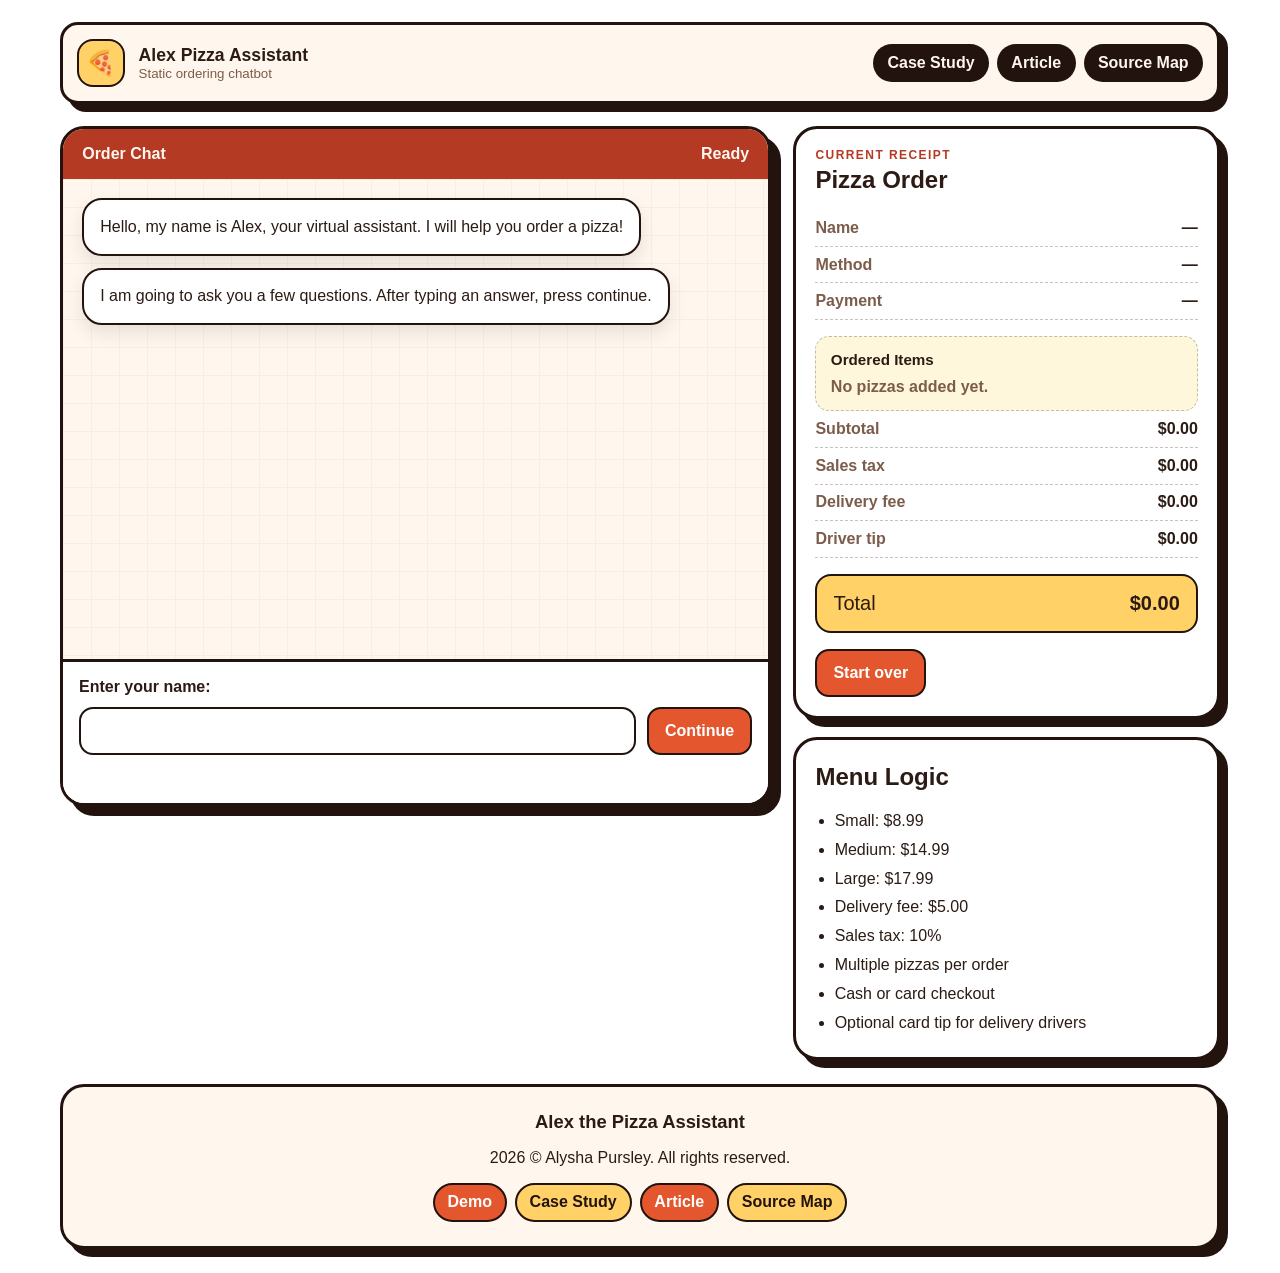
<file: index.html>
<!DOCTYPE html>
<html lang="en">
<head>
  <meta charset="UTF-8">
  <meta name="viewport" content="width=device-width, initial-scale=1.0">
  <title>Pizza Ordering Chatbot | Static Demo</title>
  <link rel="stylesheet" href="./css/styles.css">
</head>
<body>
  <a class="skip-link" href="#pizzaApp">Skip to chatbot</a>

  <header class="pizzeria-bar">
    <a class="pizzeria-brand" href="./index.html">
      <span class="pizza-icon">🍕</span>
      <span>
        <strong>Alex Pizza Assistant</strong>
        <small>Static ordering chatbot</small>
      </span>
    </a>
    <nav class="pizzeria-nav">
      <a href="./case-study.html">Case Study</a>
      <a href="./article.html">Article</a>
      <a href="./source-map.html">Source Map</a>
    </nav>
  </header>

  <main id="pizzaApp" class="order-layout">
    <section class="chat-window" aria-live="polite">
      <div class="chat-titlebar">
        <span>Order Chat</span>
        <span id="orderStatus">Ready</span>
      </div>
      <div class="chat-feed" id="chatFeed">
        <div class="bubble bot">Hello, my name is Alex, your virtual assistant. I will help you order a pizza!</div>
        <div class="bubble bot">I am going to ask you a few questions. After typing an answer, press continue.</div>
      </div>
      <form class="chat-entry" id="chatForm">
        <label id="questionLabel" for="chatInput">Enter your name:</label>
        <input id="chatInput" type="text" autocomplete="off">
        <button type="submit">Continue</button>
        <p id="validationMessage" class="validation-message" role="alert"></p>
      </form>
    </section>

    <aside class="receipt-panel">
      <div class="receipt-paper">
        <p class="receipt-kicker">Current Receipt</p>
        <h1>Pizza Order</h1>
        <dl class="receipt-summary">
          <div><dt>Name</dt><dd id="rName">—</dd></div>
          <div><dt>Method</dt><dd id="rMethod">—</dd></div>
          <div><dt>Payment</dt><dd id="rPayment">—</dd></div>
        </dl>
        <div class="receipt-items">
          <h2>Ordered Items</h2>
          <div id="rItems" class="receipt-item-list"><p>No pizzas added yet.</p></div>
        </div>
        <dl class="receipt-totals">
          <div><dt>Subtotal</dt><dd id="rSubtotal">$0.00</dd></div>
          <div><dt>Sales tax</dt><dd id="rTax">$0.00</dd></div>
          <div><dt>Delivery fee</dt><dd id="rDeliveryFee">$0.00</dd></div>
          <div><dt>Driver tip</dt><dd id="rTip">$0.00</dd></div>
        </dl>
        <div class="total-row">
          <span>Total</span>
          <strong id="rTotal">$0.00</strong>
        </div>
        <button id="newOrder" type="button">Start over</button>
      </div>

      <section class="menu-card">
        <h2>Menu Logic</h2>
        <ul>
          <li>Small: $8.99</li>
          <li>Medium: $14.99</li>
          <li>Large: $17.99</li>
          <li>Delivery fee: $5.00</li>
          <li>Sales tax: 10%</li>
          <li>Multiple pizzas per order</li>
          <li>Cash or card checkout</li>
          <li>Optional card tip for delivery drivers</li>
        </ul>
      </section>
    </aside>
  </main>

  <footer class="pizzeria-footer">
    <strong>Alex the Pizza Assistant</strong>
    <p>2026 ©️ Alysha Pursley. All rights reserved.</p>
    <nav aria-label="Footer navigation">
      <a href="./index.html">Demo</a>
      <a href="./case-study.html">Case Study</a>
      <a href="./article.html">Article</a>
      <a href="./source-map.html">Source Map</a>
    </nav>
  </footer>

  <script src="./js/app.js"></script>
</body>
</html>
</file>
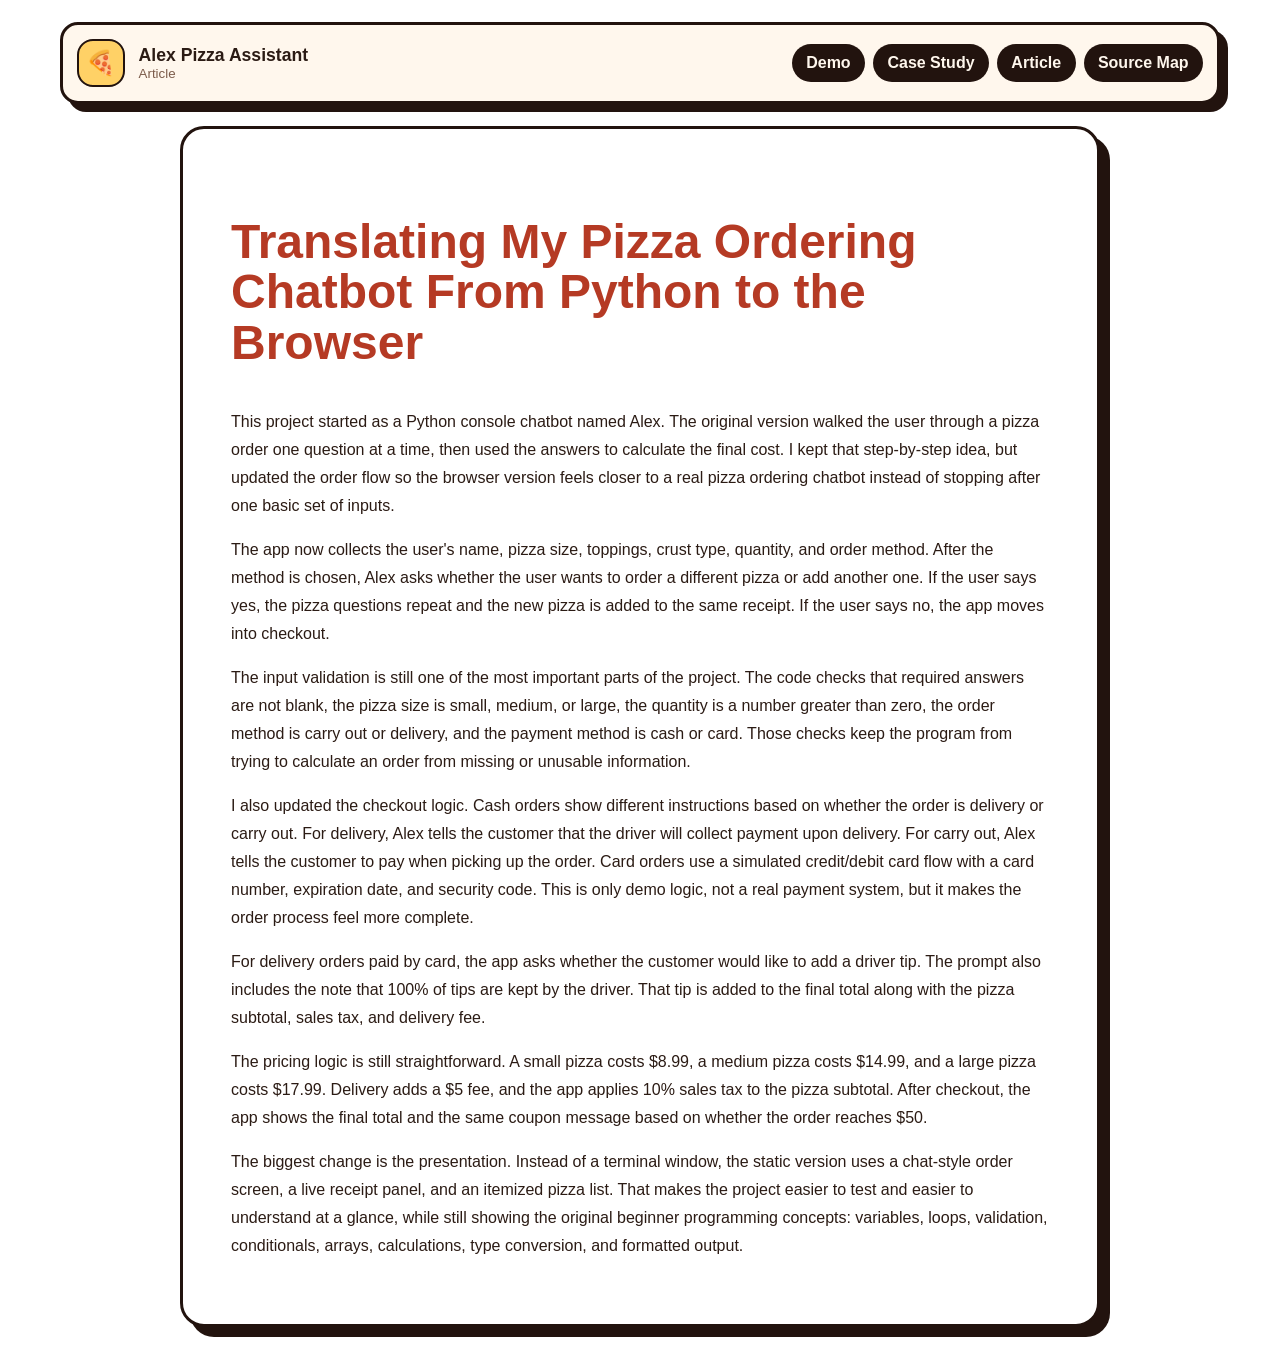
<file: article.html>
<!DOCTYPE html>
<html lang="en">
<head>
  <meta charset="UTF-8">
  <meta name="viewport" content="width=device-width, initial-scale=1.0">
  <title>Article</title>
  <link rel="stylesheet" href="./css/styles.css">
</head>
<body>
  <header class="pizzeria-bar">
    <a class="pizzeria-brand" href="./index.html">
      <span class="pizza-icon">🍕</span>
      <span><strong>Alex Pizza Assistant</strong><small>Article</small></span>
    </a>
    <nav class="pizzeria-nav">
      <a href="./index.html">Demo</a>
      <a href="./case-study.html">Case Study</a>
      <a href="./article.html">Article</a>
      <a href="./source-map.html">Source Map</a>
    </nav>
  </header>
  <main class="article-page">
    <article class="article-card">
      <h1>Translating My Pizza Ordering Chatbot From Python to the Browser</h1><p>This project started as a Python console chatbot named Alex. The original version walked the user through a pizza order one question at a time, then used the answers to calculate the final cost. I kept that step-by-step idea, but updated the order flow so the browser version feels closer to a real pizza ordering chatbot instead of stopping after one basic set of inputs.</p><p>The app now collects the user&#x27;s name, pizza size, toppings, crust type, quantity, and order method. After the method is chosen, Alex asks whether the user wants to order a different pizza or add another one. If the user says yes, the pizza questions repeat and the new pizza is added to the same receipt. If the user says no, the app moves into checkout.</p><p>The input validation is still one of the most important parts of the project. The code checks that required answers are not blank, the pizza size is small, medium, or large, the quantity is a number greater than zero, the order method is carry out or delivery, and the payment method is cash or card. Those checks keep the program from trying to calculate an order from missing or unusable information.</p><p>I also updated the checkout logic. Cash orders show different instructions based on whether the order is delivery or carry out. For delivery, Alex tells the customer that the driver will collect payment upon delivery. For carry out, Alex tells the customer to pay when picking up the order. Card orders use a simulated credit/debit card flow with a card number, expiration date, and security code. This is only demo logic, not a real payment system, but it makes the order process feel more complete.</p><p>For delivery orders paid by card, the app asks whether the customer would like to add a driver tip. The prompt also includes the note that 100% of tips are kept by the driver. That tip is added to the final total along with the pizza subtotal, sales tax, and delivery fee.</p><p>The pricing logic is still straightforward. A small pizza costs $8.99, a medium pizza costs $14.99, and a large pizza costs $17.99. Delivery adds a $5 fee, and the app applies 10% sales tax to the pizza subtotal. After checkout, the app shows the final total and the same coupon message based on whether the order reaches $50.</p><p>The biggest change is the presentation. Instead of a terminal window, the static version uses a chat-style order screen, a live receipt panel, and an itemized pizza list. That makes the project easier to test and easier to understand at a glance, while still showing the original beginner programming concepts: variables, loops, validation, conditionals, arrays, calculations, type conversion, and formatted output.</p>
    </article>
  </main>
</body>
</html>
</file>
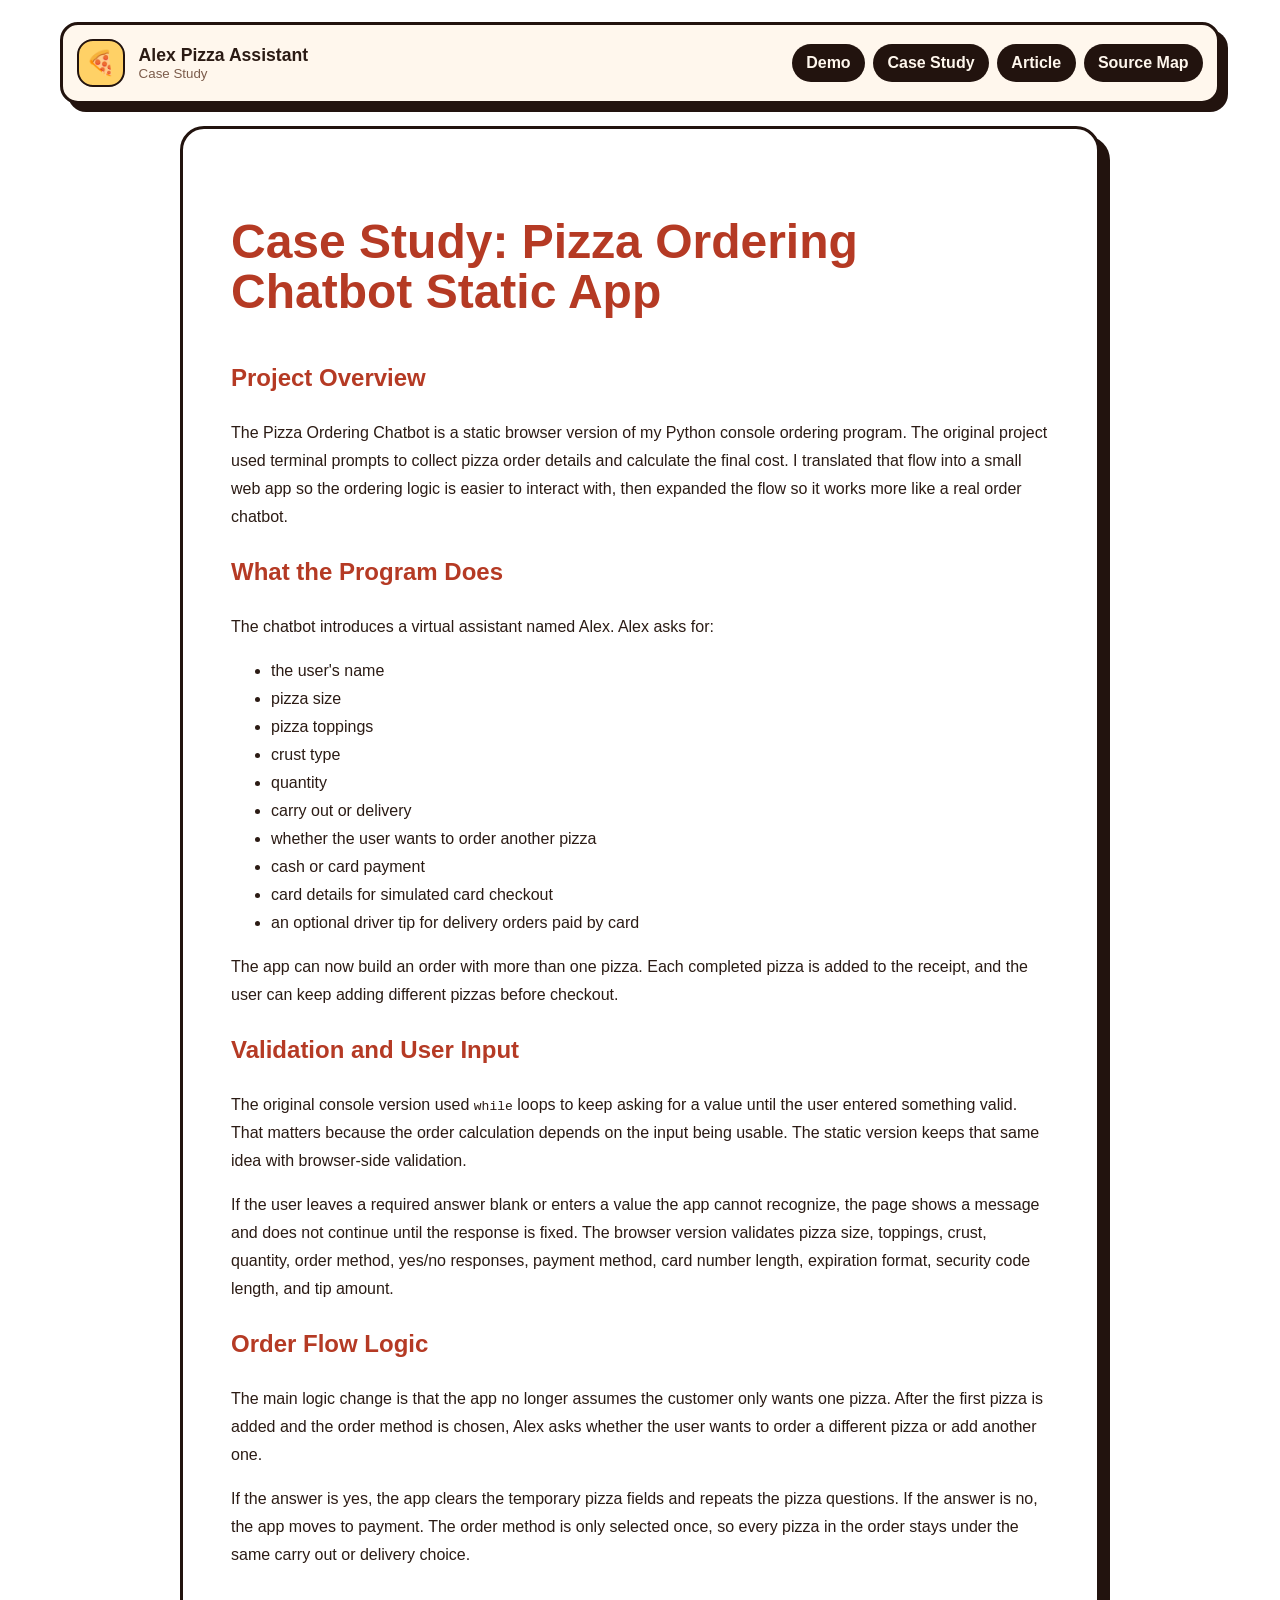
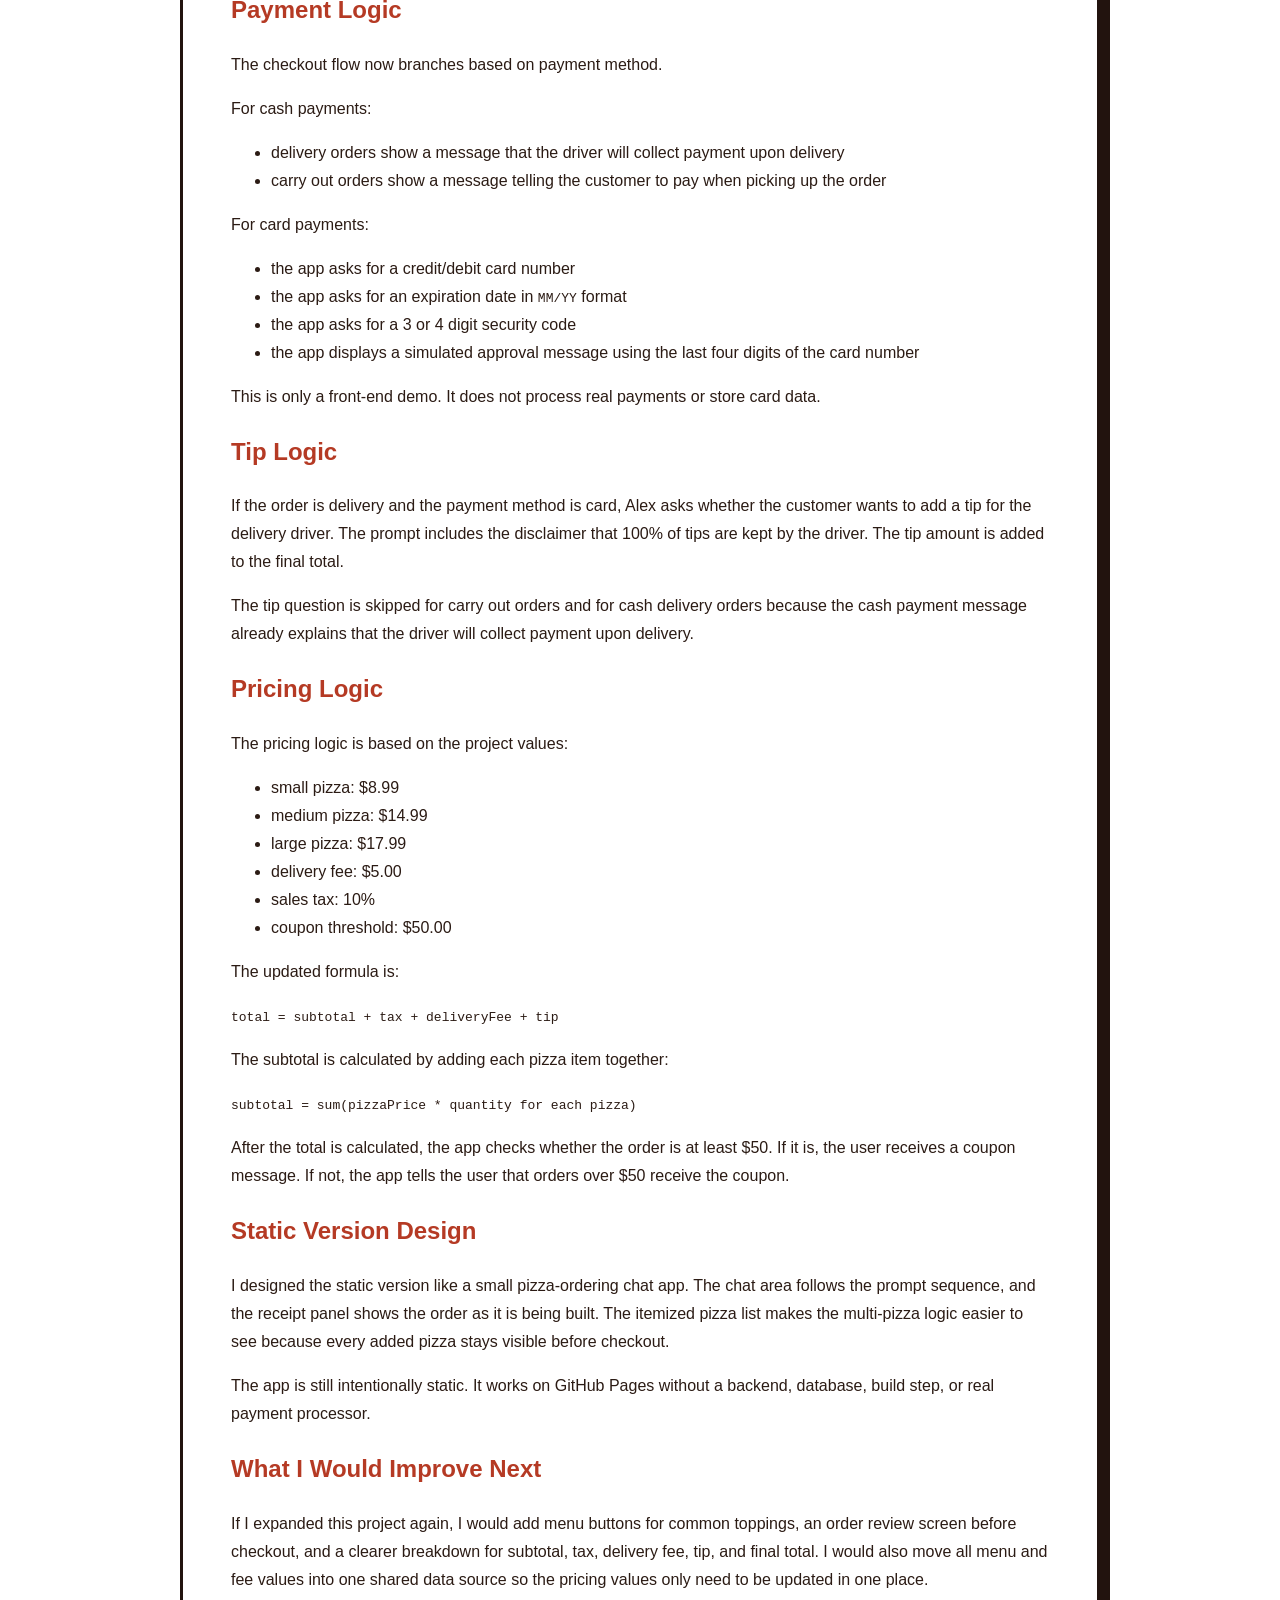
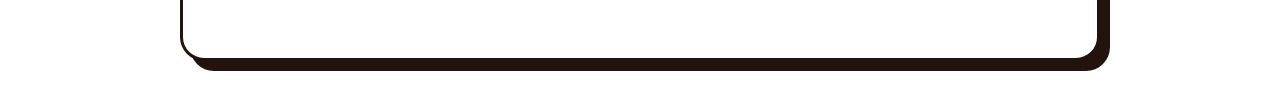
<file: case-study.html>
<!DOCTYPE html>
<html lang="en">
<head>
  <meta charset="UTF-8">
  <meta name="viewport" content="width=device-width, initial-scale=1.0">
  <title>Case Study</title>
  <link rel="stylesheet" href="./css/styles.css">
</head>
<body>
  <header class="pizzeria-bar">
    <a class="pizzeria-brand" href="./index.html">
      <span class="pizza-icon">🍕</span>
      <span><strong>Alex Pizza Assistant</strong><small>Case Study</small></span>
    </a>
    <nav class="pizzeria-nav">
      <a href="./index.html">Demo</a>
      <a href="./case-study.html">Case Study</a>
      <a href="./article.html">Article</a>
      <a href="./source-map.html">Source Map</a>
    </nav>
  </header>
  <main class="article-page">
    <article class="article-card">
      <h1>Case Study: Pizza Ordering Chatbot Static App</h1><h2>Project Overview</h2><p>The Pizza Ordering Chatbot is a static browser version of my Python console ordering program. The original project used terminal prompts to collect pizza order details and calculate the final cost. I translated that flow into a small web app so the ordering logic is easier to interact with, then expanded the flow so it works more like a real order chatbot.</p><h2>What the Program Does</h2><p>The chatbot introduces a virtual assistant named Alex. Alex asks for:</p><ul><li>the user&#x27;s name</li><li>pizza size</li><li>pizza toppings</li><li>crust type</li><li>quantity</li><li>carry out or delivery</li><li>whether the user wants to order another pizza</li><li>cash or card payment</li><li>card details for simulated card checkout</li><li>an optional driver tip for delivery orders paid by card</li></ul><p>The app can now build an order with more than one pizza. Each completed pizza is added to the receipt, and the user can keep adding different pizzas before checkout.</p><h2>Validation and User Input</h2><p>The original console version used <code>while</code> loops to keep asking for a value until the user entered something valid. That matters because the order calculation depends on the input being usable. The static version keeps that same idea with browser-side validation.</p><p>If the user leaves a required answer blank or enters a value the app cannot recognize, the page shows a message and does not continue until the response is fixed. The browser version validates pizza size, toppings, crust, quantity, order method, yes/no responses, payment method, card number length, expiration format, security code length, and tip amount.</p><h2>Order Flow Logic</h2><p>The main logic change is that the app no longer assumes the customer only wants one pizza. After the first pizza is added and the order method is chosen, Alex asks whether the user wants to order a different pizza or add another one.</p><p>If the answer is yes, the app clears the temporary pizza fields and repeats the pizza questions. If the answer is no, the app moves to payment. The order method is only selected once, so every pizza in the order stays under the same carry out or delivery choice.</p><h2>Payment Logic</h2><p>The checkout flow now branches based on payment method.</p><p>For cash payments:</p><ul><li>delivery orders show a message that the driver will collect payment upon delivery</li><li>carry out orders show a message telling the customer to pay when picking up the order</li></ul><p>For card payments:</p><ul><li>the app asks for a credit/debit card number</li><li>the app asks for an expiration date in <code>MM/YY</code> format</li><li>the app asks for a 3 or 4 digit security code</li><li>the app displays a simulated approval message using the last four digits of the card number</li></ul><p>This is only a front-end demo. It does not process real payments or store card data.</p><h2>Tip Logic</h2><p>If the order is delivery and the payment method is card, Alex asks whether the customer wants to add a tip for the delivery driver. The prompt includes the disclaimer that 100% of tips are kept by the driver. The tip amount is added to the final total.</p><p>The tip question is skipped for carry out orders and for cash delivery orders because the cash payment message already explains that the driver will collect payment upon delivery.</p><h2>Pricing Logic</h2><p>The pricing logic is based on the project values:</p><ul><li>small pizza: $8.99</li><li>medium pizza: $14.99</li><li>large pizza: $17.99</li><li>delivery fee: $5.00</li><li>sales tax: 10%</li><li>coupon threshold: $50.00</li></ul><p>The updated formula is:</p><p><code>total = subtotal + tax + deliveryFee + tip</code></p><p>The subtotal is calculated by adding each pizza item together:</p><p><code>subtotal = sum(pizzaPrice * quantity for each pizza)</code></p><p>After the total is calculated, the app checks whether the order is at least $50. If it is, the user receives a coupon message. If not, the app tells the user that orders over $50 receive the coupon.</p><h2>Static Version Design</h2><p>I designed the static version like a small pizza-ordering chat app. The chat area follows the prompt sequence, and the receipt panel shows the order as it is being built. The itemized pizza list makes the multi-pizza logic easier to see because every added pizza stays visible before checkout.</p><p>The app is still intentionally static. It works on GitHub Pages without a backend, database, build step, or real payment processor.</p><h2>What I Would Improve Next</h2><p>If I expanded this project again, I would add menu buttons for common toppings, an order review screen before checkout, and a clearer breakdown for subtotal, tax, delivery fee, tip, and final total. I would also move all menu and fee values into one shared data source so the pricing values only need to be updated in one place.</p>
    </article>
  </main>
</body>
</html>
</file>
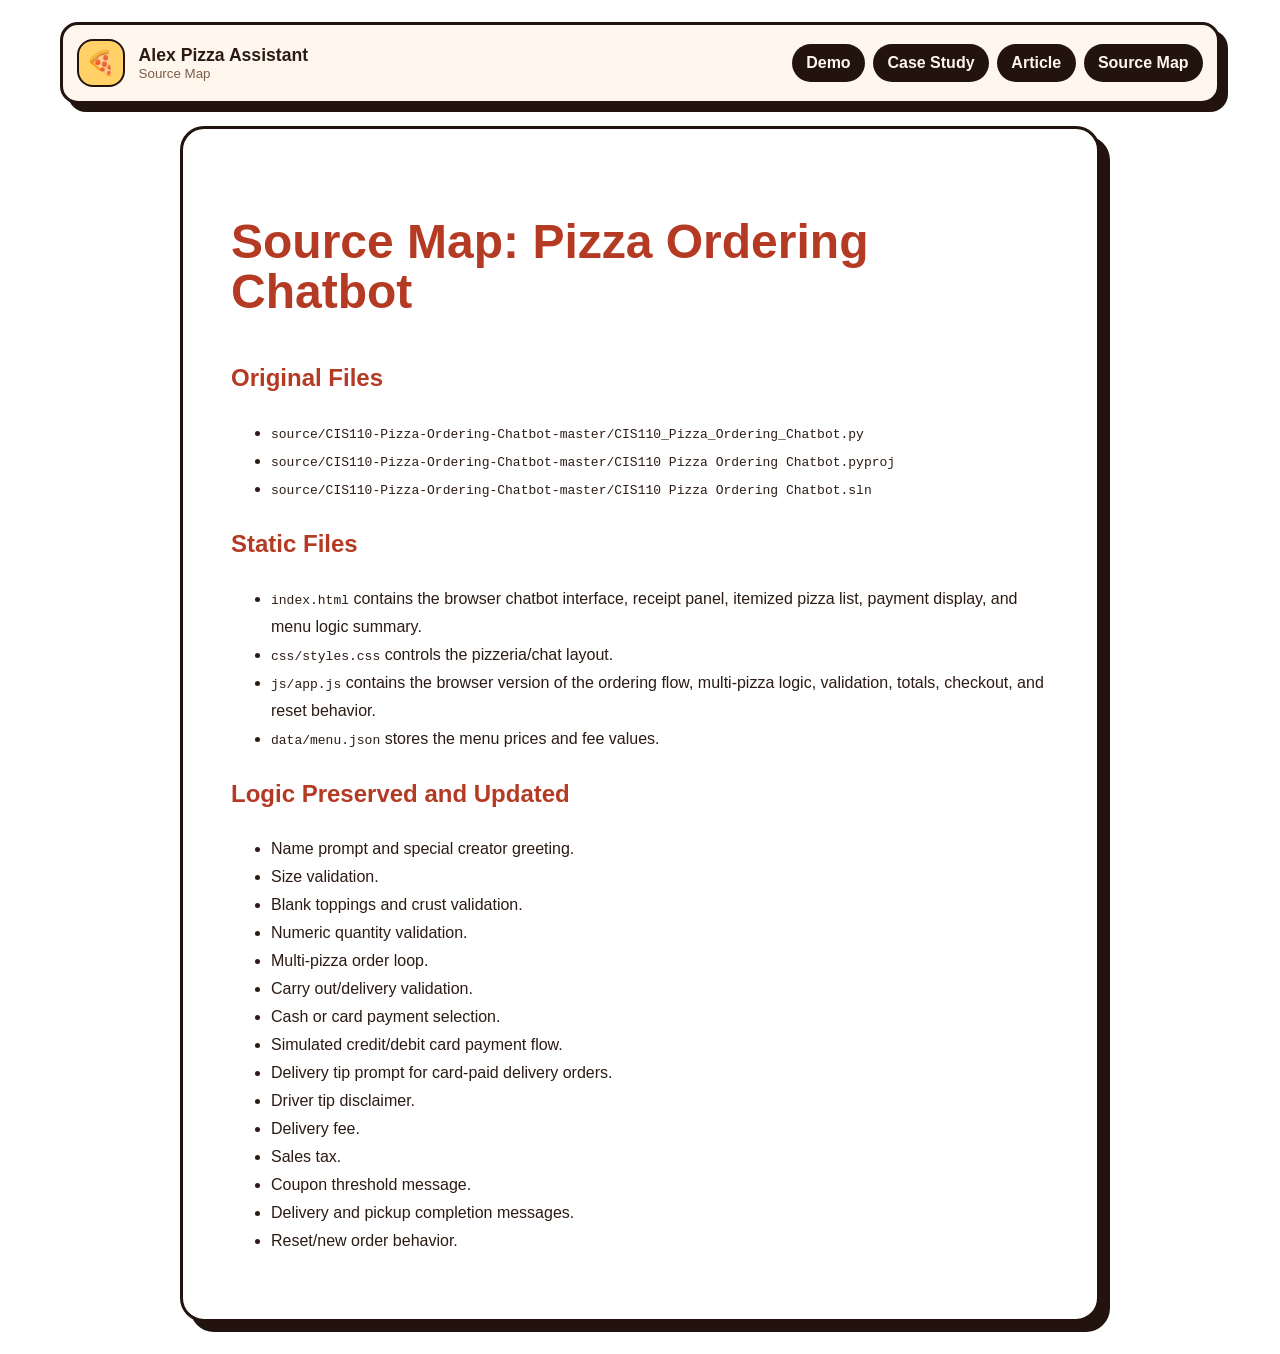
<file: source-map.html>
<!DOCTYPE html>
<html lang="en">
<head>
  <meta charset="UTF-8">
  <meta name="viewport" content="width=device-width, initial-scale=1.0">
  <title>Source Map</title>
  <link rel="stylesheet" href="./css/styles.css">
</head>
<body>
  <header class="pizzeria-bar">
    <a class="pizzeria-brand" href="./index.html">
      <span class="pizza-icon">🍕</span>
      <span><strong>Alex Pizza Assistant</strong><small>Source Map</small></span>
    </a>
    <nav class="pizzeria-nav">
      <a href="./index.html">Demo</a>
      <a href="./case-study.html">Case Study</a>
      <a href="./article.html">Article</a>
      <a href="./source-map.html">Source Map</a>
    </nav>
  </header>
  <main class="article-page">
    <article class="article-card">
      <h1>Source Map: Pizza Ordering Chatbot</h1><h2>Original Files</h2><ul><li><code>source/CIS110-Pizza-Ordering-Chatbot-master/CIS110_Pizza_Ordering_Chatbot.py</code></li><li><code>source/CIS110-Pizza-Ordering-Chatbot-master/CIS110 Pizza Ordering Chatbot.pyproj</code></li><li><code>source/CIS110-Pizza-Ordering-Chatbot-master/CIS110 Pizza Ordering Chatbot.sln</code></li></ul><h2>Static Files</h2><ul><li><code>index.html</code> contains the browser chatbot interface, receipt panel, itemized pizza list, payment display, and menu logic summary.</li><li><code>css/styles.css</code> controls the pizzeria/chat layout.</li><li><code>js/app.js</code> contains the browser version of the ordering flow, multi-pizza logic, validation, totals, checkout, and reset behavior.</li><li><code>data/menu.json</code> stores the menu prices and fee values.</li></ul><h2>Logic Preserved and Updated</h2><ul><li>Name prompt and special creator greeting.</li><li>Size validation.</li><li>Blank toppings and crust validation.</li><li>Numeric quantity validation.</li><li>Multi-pizza order loop.</li><li>Carry out/delivery validation.</li><li>Cash or card payment selection.</li><li>Simulated credit/debit card payment flow.</li><li>Delivery tip prompt for card-paid delivery orders.</li><li>Driver tip disclaimer.</li><li>Delivery fee.</li><li>Sales tax.</li><li>Coupon threshold message.</li><li>Delivery and pickup completion messages.</li><li>Reset/new order behavior.</li></ul>
    </article>
  </main>
</body>
</html>
</file>
<file: css/styles.css>
/*
  Pizza Ordering Chatbot
  Static browser version of the original Python console chatbot.
  Colors use HEX values only.
*/

:root {
  --oven-black: #22130E;
  --deep-red: #B53A24;
  --tomato: #E4572E;
  --cheese: #FFD166;
  --cream: #FFF7ED;
  --flour: #F8E4C9;
  --basil: #5B7F45;
  --ink: #2B1B14;
  --muted: #7C5C4B;
  --white: #FFFFFF;
  --shadow: #00000033;
  --soft-shadow: #00000018;
}

* {
  box-sizing: border-box;
}

body {
  margin: 0;
  min-height: 100vh;
  background-color:
    linear-gradient(120deg, var(--cheese) 0%, var(--cream) 50%, var(--cheese) 100%);
  color: var(--ink);
  font-family: Arial, Helvetica, sans-serif;
}

button,
input {
  font: inherit;
}

button {
  cursor: pointer;
}

.skip-link {
  position: absolute;
  left: -999px;
  top: 1rem;
  background: var(--oven-black);
  color: var(--cream);
  padding: .75rem 1rem;
  border-radius: 999px;
  z-index: 10;
}

.skip-link:focus {
  left: 1rem;
}

.pizzeria-bar {
  width: min(1160px, calc(100% - 32px));
  margin: 22px auto;
  display: flex;
  justify-content: space-between;
  align-items: center;
  gap: 1rem;
  background: var(--cream);
  border: 3px solid var(--oven-black);
  border-radius: 18px;
  padding: 14px;
  box-shadow: 8px 8px 0 var(--oven-black);
}

.pizzeria-brand {
  display: inline-flex;
  align-items: center;
  gap: .85rem;
  color: var(--ink);
  text-decoration: none;
}

.pizzeria-brand strong,
.pizzeria-brand small {
  display: block;
}

.pizzeria-brand strong {
  font-size: 1.1rem;
}

.pizzeria-brand small {
  color: var(--muted);
}

.pizza-icon {
  width: 48px;
  height: 48px;
  display: grid;
  place-items: center;
  border-radius: 16px;
  background: var(--cheese);
  border: 2px solid var(--oven-black);
  font-size: 1.5rem;
}

.pizzeria-nav {
  display: flex;
  gap: .5rem;
  flex-wrap: wrap;
  justify-content: flex-end;
}

.pizzeria-nav a {
  color: var(--cream);
  background: var(--oven-black);
  border-radius: 999px;
  padding: .65rem .9rem;
  text-decoration: none;
  font-weight: 800;
}

.pizzeria-nav a:hover,
.pizzeria-nav a:focus {
  background: var(--tomato);
}

.order-layout {
  width: min(1160px, calc(100% - 32px));
  margin: 0 auto 24px;
  display: grid;
  grid-template-columns: minmax(320px, 1.25fr) minmax(280px, .75fr);
  gap: 22px;
  align-items: start;
}

.chat-window {
  overflow: hidden;
  background: var(--white);
  border: 3px solid var(--oven-black);
  border-radius: 24px;
  box-shadow: 10px 10px 0 var(--oven-black);
}

.chat-titlebar {
  display: flex;
  justify-content: space-between;
  gap: 1rem;
  background: var(--deep-red);
  color: var(--cream);
  padding: 1rem 1.2rem;
  font-weight: 900;
}

.chat-feed {
  min-height: 480px;
  max-height: 58vh;
  overflow: auto;
  padding: 1.2rem;
  background:
    linear-gradient(90deg, #00000008 1px, transparent 1px),
    linear-gradient(#00000008 1px, transparent 1px),
    var(--cream);
  background-size: 28px 28px;
}

.bubble {
  width: fit-content;
  max-width: min(720px, 92%);
  padding: .9rem 1rem;
  border-radius: 20px;
  margin: 0 0 .75rem;
  line-height: 1.55;
  box-shadow: 0 8px 18px var(--soft-shadow);
}

.bubble.bot {
  background: var(--white);
  border: 2px solid var(--oven-black);
}

.bubble.user {
  margin-left: auto;
  background: var(--cheese);
  border: 2px solid var(--oven-black);
}

.bubble.result {
  background: var(--basil);
  color: var(--white);
  border: 2px solid var(--oven-black);
}

.chat-entry {
  display: grid;
  grid-template-columns: 1fr auto;
  gap: .7rem;
  padding: 1rem;
  border-top: 3px solid var(--oven-black);
  background: var(--white);
}

.chat-entry label {
  grid-column: 1 / -1;
  font-weight: 900;
}

.chat-entry input {
  min-height: 48px;
  border: 2px solid var(--oven-black);
  border-radius: 14px;
  padding: .8rem 1rem;
}

.chat-entry button,
.receipt-paper button {
  min-height: 48px;
  border: 2px solid var(--oven-black);
  background: var(--tomato);
  color: var(--white);
  border-radius: 14px;
  padding: .75rem 1rem;
  font-weight: 900;
}

.validation-message {
  grid-column: 1 / -1;
  margin: 0;
  min-height: 1.3rem;
  color: var(--deep-red);
  font-weight: 800;
}

.receipt-panel {
  display: grid;
  gap: 18px;
}

.receipt-paper,
.menu-card {
  background: var(--white);
  border: 3px solid var(--oven-black);
  border-radius: 24px;
  padding: 1.2rem;
  box-shadow: 8px 8px 0 var(--oven-black);
}

.receipt-kicker {
  margin: 0;
  color: var(--deep-red);
  text-transform: uppercase;
  letter-spacing: .12em;
  font-weight: 900;
  font-size: .75rem;
}

.receipt-paper h1,
.menu-card h2 {
  margin: .25rem 0 1rem;
}

.receipt-paper dl {
  margin: 0;
}

.receipt-paper dl div {
  display: flex;
  justify-content: space-between;
  gap: 1rem;
  padding: .55rem 0;
  border-bottom: 1px dashed #2B1B1444;
}

.receipt-paper dt {
  color: var(--muted);
  font-weight: 800;
}

.receipt-paper dd {
  margin: 0;
  text-align: right;
  font-weight: 900;
}

.total-row {
  display: flex;
  justify-content: space-between;
  align-items: center;
  margin: 1rem 0;
  padding: 1rem;
  background: var(--cheese);
  border: 2px solid var(--oven-black);
  border-radius: 16px;
  font-size: 1.25rem;
}

.menu-card ul {
  margin: 0;
  padding-left: 1.2rem;
  line-height: 1.8;
}

.pizzeria-footer {
  width: min(1160px, calc(100% - 32px));
  margin: 0 auto 24px;
  display: flex;
  justify-content: space-between;
  gap: 1rem;
  flex-wrap: wrap;
  color: var(--muted);
}

.article-page {
  width: min(920px, calc(100% - 32px));
  margin: 0 auto 32px;
}

.article-card {
  background: var(--white);
  border: 3px solid var(--oven-black);
  border-radius: 24px;
  padding: clamp(1.5rem, 4vw, 3rem);
  box-shadow: 10px 10px 0 var(--oven-black);
  line-height: 1.75;
}

.article-card h1,
.article-card h2 {
  color: var(--deep-red);
}

.article-card h1 {
  font-size: clamp(2rem, 4vw, 3rem);
  line-height: 1.05;
}

@media (max-width: 900px) {
  .order-layout {
    grid-template-columns: 1fr;
  }
}

@media (max-width: 680px) {
  .pizzeria-bar {
    align-items: flex-start;
    flex-direction: column;
  }

  .pizzeria-nav {
    justify-content: flex-start;
  }

  .chat-entry {
    grid-template-columns: 1fr;
  }
}

.receipt-items {
  margin-top: 1rem;
  padding: .9rem;
  background: #fff7db;
  border: 1px dashed #2B1B1444;
  border-radius: 14px;
}

.receipt-items h2 {
  margin: 0 0 .6rem;
  font-size: .95rem;
}

.receipt-items ul {
  margin: 0;
  padding-left: 1.1rem;
  line-height: 1.55;
}

.receipt-summary,
.receipt-totals {
  margin-top: .85rem;
}

.receipt-item-list {
  display: grid;
  gap: .7rem;
}

.receipt-item-list > p {
  margin: 0;
  color: var(--muted);
  font-weight: 800;
}

.receipt-item {
  background: var(--white);
  border: 2px solid #2B1B1422;
  border-radius: 14px;
  padding: .85rem;
}

.receipt-item div {
  display: flex;
  justify-content: space-between;
  gap: .75rem;
  flex-wrap: wrap;
  margin-bottom: .45rem;
}

.receipt-item span {
  color: var(--muted);
  font-weight: 800;
}

.receipt-item p {
  margin: .25rem 0;
}

.receipt-line-total {
  padding-top: .45rem;
  border-top: 1px dashed #2B1B1444;
  text-align: right;
}

/*
.pizzeria-footer {
  background: var(--oven-black);
  color: var(--cream);
  border: 3px solid var(--oven-black);
  border-radius: 22px 22px 0 0;
  box-shadow: 8px 8px 0 #00000044;
  padding: 1.35rem;
  align-items: center;
}*/

.pizzeria-footer {
  background: var(--cream);
  color: var(--ink);
  border: 3px solid var(--oven-black);
  border-radius: 24px;
  box-shadow: 8px 8px 0 var(--oven-black);
  padding: 1.5rem;
  align-items: center;
  justify-content: center;
  flex-direction: column;
  text-align: center;
}

.pizzeria-footer strong {
  font-size: 1.15rem;
}

.pizzeria-footer p {
  margin: 0;
}

.pizzeria-footer nav {
  display: flex;
  gap: .5rem;
  flex-wrap: wrap;
  justify-content: center;
}

.pizzeria-footer a {
  border: 2px solid var(--oven-black);
  border-radius: 999px;
  padding: .55rem .8rem;
  text-decoration: none;
  font-weight: 900;
}

/* Home, Case Study, etc. */
.pizzeria-footer a:nth-child(odd) {
  background: var(--tomato);
  color: var(--white);
}

/* Article, Source Map, etc. */
.pizzeria-footer a:nth-child(even) {
  background: var(--cheese);
  color: var(--oven-black);
}

.pizzeria-footer a:hover,
.pizzeria-footer a:focus {
  background: var(--muted);
  color: var(--white);
}
</file>
